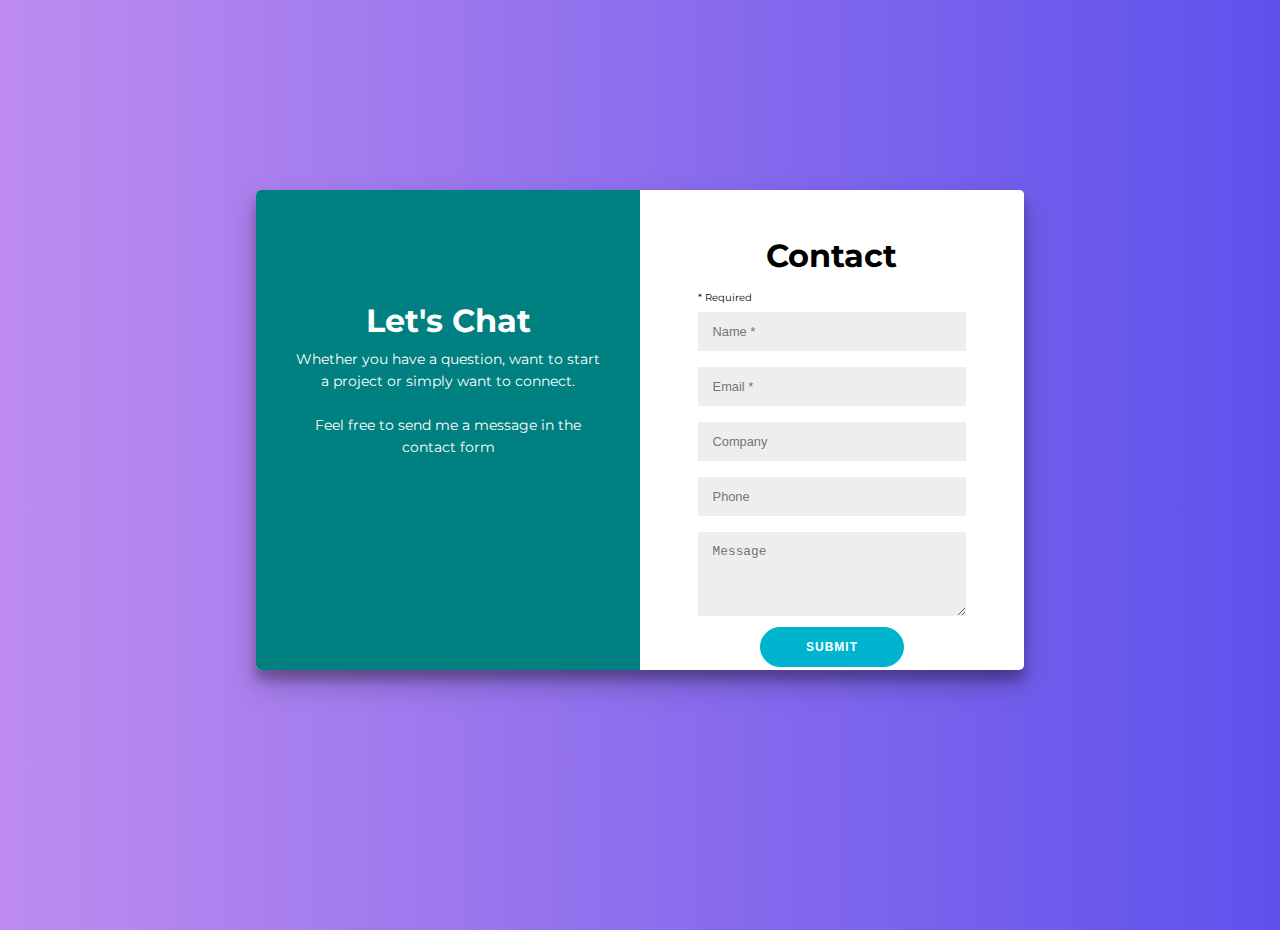
<file: contact.html>
<!DOCTYPE html>
<html lang="en">

<head>
    <meta charset="UTF-8">
    <meta name="viewport" content="width=device-width, initial-scale=1.0">
    <link rel="stylesheet" href="css/contact.css">
    <title>Document</title>
</head>

<body>
    <div class="container">
        <div class="form-container">
            <div class="left-container">
                <div class="left-inner-container">
                    <h2>Let's Chat</h2>
                    <p>Whether you have a question, want to start a project or simply want to connect.</p>
                    <br>
                    <p>Feel free to send me a message in the contact form</p>
                </div>
            </div>
            <div class="right-container">
                <div class="right-inner-container">
                    <form action="#">
                        <h2 class="lg-view">Contact</h2>
                        <h2 class="sm-view">Let's Chat</h2>
                        <p>* Required</p>
                        <div class="social-container">
                            <a href="#" class="social"><i class="fab fa-facebook-f"></i></a>
                            <a href="#" class="social"><i class="fab fa-google-plus-g"></i></a>
                            <a href="#" class="social"><i class="fab fa-linkedin-in"></i></a>
                        </div>
                        <input type="text" placeholder="Name *" />
                        <input type="email" placeholder="Email *" />
                        <input type="text" placeholder="Company" />
                        <input type="phone" placeholder="Phone" />
                        <textarea rows="4" placeholder="Message"></textarea>
                        <button>Submit</button>
                    </form>
                </div>
            </div>
        </div>
    </div>
</body>

</html>
</file>
<file: css/contact.css>
@import url('https://fonts.googleapis.com/css?family=Montserrat:400,800');
* {
    box-sizing: border-box;
    margin: 0;
}

body {
    background: linear-gradient(90deg, #BE8CEF 0%, rgba(61, 46, 232, 0.83) 100%);
    display: flex;
    justify-content: center;
    align-items: center;
    flex-direction: column;
    font-family: 'Montserrat', sans-serif;
    font-size: 10px;
    height: 100vh;
    margin: -20px 0 50px;
}

.container {
    background-color: white;
    border-radius: 5px;
    box-shadow: 0 14px 28px rgba(0, 0, 0, 0.25), 0 10px 10px rgba(0, 0, 0, 0.22);
    position: relative;
    overflow: hidden;
    width: 768px;
    max-width: 100%;
    min-height: 480px;
    min-width: 370px;
}

h2 {
    font-size: 2rem;
    margin-bottom: 1rem;
}

.form-container {
    display: flex;
}

.left-container {
    flex: 1;
    height: 480px;
    background-color: teal;
}

.right-container {
    display: flex;
    flex: 1;
    height: 460px;
    background-color: white;
    justify-content: center;
    align-items: center;
}

.left-container {
    display: flex;
    flex: 1;
    height: 480px;
    justify-content: center;
    align-items: center;
    color: white;
}

.left-container p {
    font-size: 0.9rem;
}

.right-inner-container {
    width: 70%;
    height: 80%;
    text-align: center;
}

.left-inner-container {
    height: 50%;
    width: 80%;
    text-align: center;
    line-height: 22px;
}

input,
textarea {
    background-color: #eee;
    border: none;
    padding: 12px 15px;
    margin: 8px 0;
    width: 100%;
    font-size: 0.8rem;
}

input:focus,
textarea:focus {
    outline: 1px solid teal;
}

button {
    border-radius: 20px;
    border: 1px solid #00b4cf;
    background-color: #00b4cf;
    color: #FFFFFF;
    font-size: 12px;
    font-weight: bold;
    padding: 12px 45px;
    letter-spacing: 1px;
    text-transform: uppercase;
    transition: transform 80ms ease-in;
    cursor: pointer;
}

button:hover {
    opacity: 0.7;
}

@media only screen and (max-width: 600px) {
    .left-container {
        display: none;
    }
    .lg-view {
        display: none;
    }
}

@media only screen and (min-width: 600px) {
    .sm-view {
        display: none;
    }
}

form p {
    text-align: left;
}
</file>
